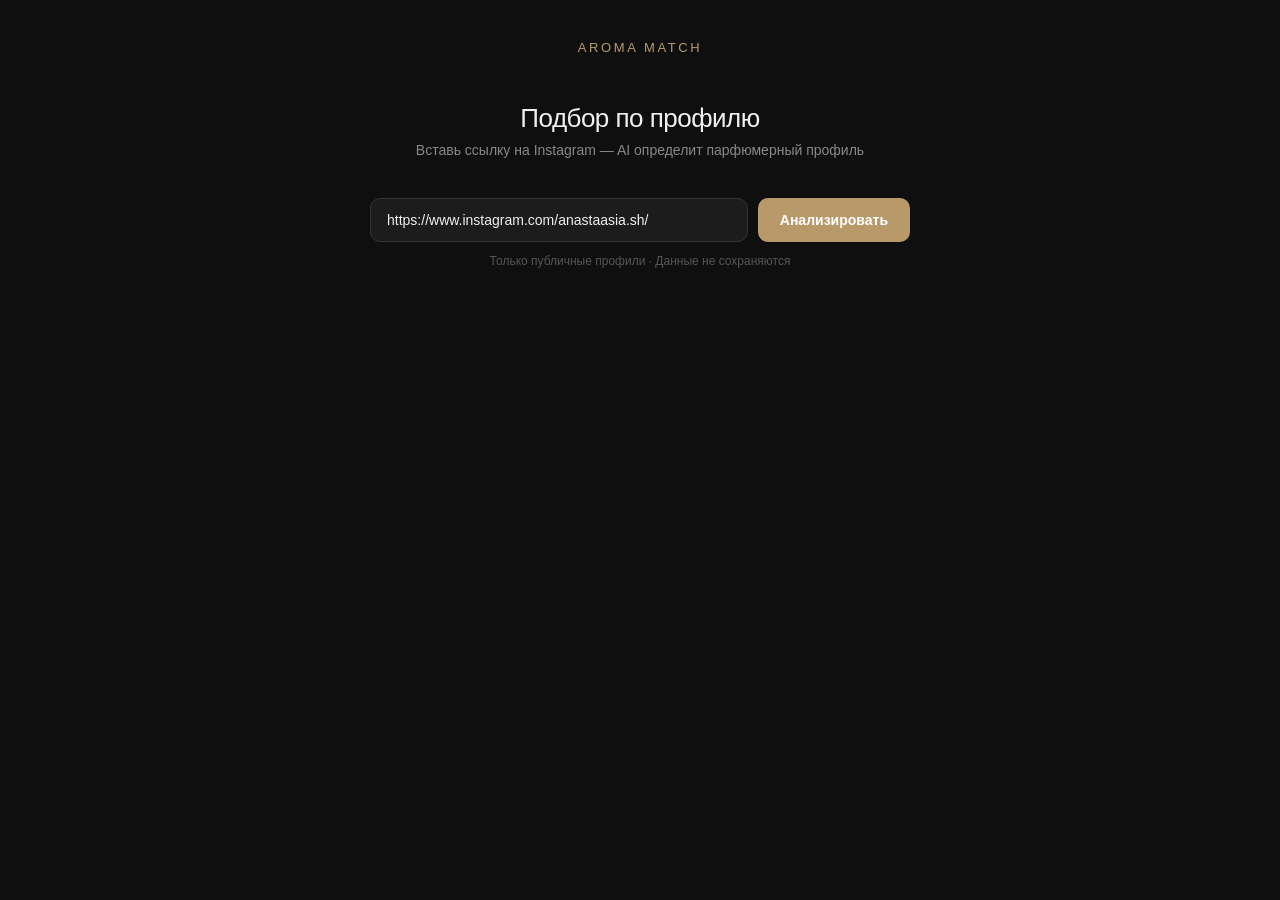
<file: frontend/social-demo/index.html>
<!DOCTYPE html>
<html lang="ru">
<head>
<meta charset="UTF-8">
<meta name="viewport" content="width=device-width, initial-scale=1.0">
<title>Aroma Match — Анализ профиля</title>
<style>
  * { box-sizing: border-box; margin: 0; padding: 0; }

  body {
    font-family: -apple-system, BlinkMacSystemFont, 'Segoe UI', sans-serif;
    background: #0f0f0f;
    color: #f0f0f0;
    min-height: 100vh;
    display: flex;
    flex-direction: column;
    align-items: center;
    padding: 40px 20px;
  }

  .logo {
    font-size: 13px;
    letter-spacing: 0.2em;
    text-transform: uppercase;
    color: #b89a6a;
    margin-bottom: 48px;
  }

  h1 {
    font-size: 26px;
    font-weight: 300;
    text-align: center;
    margin-bottom: 8px;
    letter-spacing: -0.02em;
  }

  .subtitle {
    color: #888;
    font-size: 14px;
    text-align: center;
    margin-bottom: 40px;
  }

  .input-row {
    display: flex;
    gap: 10px;
    width: 100%;
    max-width: 540px;
    margin-bottom: 12px;
  }

  input[type="text"] {
    flex: 1;
    background: #1c1c1c;
    border: 1px solid #333;
    border-radius: 10px;
    padding: 13px 16px;
    color: #f0f0f0;
    font-size: 14px;
    outline: none;
    transition: border-color 0.2s;
  }
  input[type="text"]:focus { border-color: #b89a6a; }
  input[type="text"]::placeholder { color: #555; }

  button {
    background: #b89a6a;
    color: #fff;
    border: none;
    border-radius: 10px;
    padding: 13px 22px;
    font-size: 14px;
    font-weight: 600;
    cursor: pointer;
    transition: background 0.2s;
    white-space: nowrap;
  }
  button:hover { background: #a0855a; }
  button:disabled { background: #444; cursor: not-allowed; }

  .hint {
    font-size: 12px;
    color: #555;
    text-align: center;
    margin-bottom: 40px;
  }

  /* Loader */
  .loader {
    display: none;
    flex-direction: column;
    align-items: center;
    gap: 16px;
    margin: 40px 0;
  }
  .loader.visible { display: flex; }
  .spinner {
    width: 36px; height: 36px;
    border: 3px solid #333;
    border-top-color: #b89a6a;
    border-radius: 50%;
    animation: spin 0.8s linear infinite;
  }
  @keyframes spin { to { transform: rotate(360deg); } }
  .loader-text { color: #888; font-size: 14px; }

  /* Error */
  .error-box {
    display: none;
    background: #1c1c1c;
    border: 1px solid #3a1a1a;
    border-radius: 12px;
    padding: 16px 20px;
    color: #ff7070;
    font-size: 14px;
    max-width: 540px;
    width: 100%;
    text-align: center;
  }
  .error-box.visible { display: block; }

  /* Result card */
  .result {
    display: none;
    width: 100%;
    max-width: 1100px;
    background: #1c1c1c;
    border: 1px solid #2a2a2a;
    border-radius: 16px;
    overflow: hidden;
  }
  .result.visible { display: block; }

  .result-header {
    padding: 20px 24px;
    border-bottom: 1px solid #2a2a2a;
    display: flex;
    align-items: center;
    gap: 14px;
  }
  .avatar-placeholder {
    width: 48px; height: 48px;
    border-radius: 50%;
    background: #2a2a2a;
    display: flex; align-items: center; justify-content: center;
    font-size: 20px;
    flex-shrink: 0;
  }
  .profile-name { font-size: 16px; font-weight: 600; }
  .profile-username { font-size: 13px; color: #888; margin-top: 2px; }

  .result-body { padding: 20px 24px; }

  .row {
    display: flex;
    justify-content: space-between;
    align-items: flex-start;
    padding: 10px 0;
    border-bottom: 1px solid #222;
    font-size: 14px;
    gap: 16px;
  }
  .row:last-child { border-bottom: none; }
  .row-label { color: #888; flex-shrink: 0; }
  .row-value { text-align: right; font-weight: 500; }

  .tags { display: flex; flex-wrap: wrap; gap: 6px; justify-content: flex-end; }
  .tag {
    background: #2a2a2a;
    border-radius: 20px;
    padding: 3px 10px;
    font-size: 12px;
    color: #ccc;
  }
  .tag.accent { background: #2d2416; color: #b89a6a; }

  .notes-list {
    display: flex; flex-wrap: wrap; gap: 6px; justify-content: flex-end;
  }
  .note-tag {
    background: #1a2020;
    border: 1px solid #2a3a3a;
    border-radius: 20px;
    padding: 3px 10px;
    font-size: 12px;
    color: #7ec8c8;
  }

  .reasoning {
    margin-top: 16px;
    padding: 14px 16px;
    background: #161616;
    border-radius: 10px;
    font-size: 13px;
    color: #aaa;
    line-height: 1.6;
    font-style: italic;
  }

  /* JSON debug toggle */
  /* Posts section */
  .posts-section {
    margin-top: 16px;
    padding: 12px 16px;
    background: #161616;
    border-radius: 10px;
  }
  .posts-title {
    font-size: 10px;
    letter-spacing: 0.12em;
    text-transform: uppercase;
    color: #555;
    margin-bottom: 8px;
  }
  .post-desc {
    font-size: 12px;
    color: #888;
    font-style: italic;
    line-height: 1.5;
    padding: 4px 0;
    border-bottom: 1px solid #222;
  }
  .post-desc:last-child { border-bottom: none; }

  /* Two-column recommendations */
  .recs-columns {
    display: grid;
    grid-template-columns: 1fr 1fr;
    gap: 0;
    margin-top: 24px;
    border-top: 1px solid #2a2a2a;
  }
  .recs-col {
    padding: 20px 24px;
  }
  .recs-col:first-child {
    border-right: 1px solid #2a2a2a;
  }
  .recs-col-header {
    display: flex;
    align-items: center;
    gap: 8px;
    margin-bottom: 16px;
  }
  .recs-col-title {
    font-size: 11px;
    letter-spacing: 0.12em;
    text-transform: uppercase;
    color: #666;
  }
  .recs-col-badge {
    font-size: 10px;
    padding: 2px 8px;
    border-radius: 10px;
    background: #2a2a2a;
    color: #888;
  }

  /* Recommendations (legacy single section) */
  .recs-section {
    margin-top: 24px;
    padding-top: 20px;
    border-top: 1px solid #2a2a2a;
  }
  .recs-title {
    font-size: 11px;
    letter-spacing: 0.12em;
    text-transform: uppercase;
    color: #666;
    margin-bottom: 14px;
  }

  /* Biblioteka box card */
  .box-card {
    display: flex;
    align-items: flex-start;
    gap: 12px;
    margin-top: 12px;
    padding: 12px;
    background: #161616;
    border: 1px solid #2a2a2a;
    border-radius: 10px;
    text-decoration: none;
    color: inherit;
    transition: border-color 0.15s;
  }
  .box-card:hover { border-color: #b89a6a; }
  .box-img {
    width: 56px; height: 56px;
    border-radius: 8px;
    object-fit: cover;
    background: #2a2a2a;
    flex-shrink: 0;
  }
  .box-label {
    font-size: 9px;
    letter-spacing: 0.15em;
    text-transform: uppercase;
    color: #b89a6a;
    margin-bottom: 3px;
  }
  .box-name { font-size: 13px; font-weight: 600; line-height: 1.3; }
  .box-price { font-size: 12px; color: #888; margin-top: 3px; }

  @media (max-width: 720px) {
    .recs-columns { grid-template-columns: 1fr; }
    .recs-col:first-child { border-right: none; border-bottom: 1px solid #2a2a2a; }
  }
  .rec-card {
    display: flex;
    align-items: flex-start;
    gap: 14px;
    padding: 14px 0;
    border-bottom: 1px solid #222;
    text-decoration: none;
    color: inherit;
    transition: background 0.15s;
    border-radius: 8px;
    margin: 0 -8px;
    padding-left: 8px;
    padding-right: 8px;
  }
  .rec-card:hover { background: #1a1a1a; }
  .rec-card:last-child { border-bottom: none; }
  .rec-img {
    width: 64px;
    height: 64px;
    border-radius: 10px;
    object-fit: cover;
    background: #2a2a2a;
    flex-shrink: 0;
  }
  .rec-img-placeholder {
    width: 64px;
    height: 64px;
    border-radius: 10px;
    background: #2a2a2a;
    flex-shrink: 0;
    display: flex; align-items: center; justify-content: center;
    font-size: 24px;
  }
  .rec-info { flex: 1; min-width: 0; }
  .rec-name { font-size: 14px; font-weight: 600; line-height: 1.3; }
  .rec-brand { font-size: 12px; color: #888; margin-top: 2px; }
  .rec-reason {
    font-size: 12px;
    color: #aaa;
    margin-top: 6px;
    line-height: 1.4;
    font-style: italic;
  }
  .rec-accords {
    display: flex; flex-wrap: wrap; gap: 4px; margin-top: 6px;
  }
  .rec-accord {
    background: #1a2020;
    border: 1px solid #2a3a3a;
    border-radius: 10px;
    padding: 2px 8px;
    font-size: 11px;
    color: #7ec8c8;
  }

  .debug-toggle {
    margin-top: 16px;
    font-size: 12px;
    color: #444;
    cursor: pointer;
    text-align: center;
  }
  .debug-toggle:hover { color: #666; }
  .debug-box {
    display: none;
    margin-top: 8px;
    background: #111;
    border-radius: 8px;
    padding: 12px;
    font-size: 11px;
    font-family: monospace;
    color: #666;
    white-space: pre-wrap;
    word-break: break-all;
  }
  .debug-box.visible { display: block; }
</style>
</head>
<body>

<a class="logo" href="/" style="text-decoration:none">Aroma Match</a>

<h1>Подбор по профилю</h1>
<p class="subtitle">Вставь ссылку на Instagram — AI определит парфюмерный профиль</p>

<div class="input-row">
  <input type="text" id="url-input"
    placeholder="https://www.instagram.com/username"
    value="https://www.instagram.com/anastaasia.sh/">
  <button id="analyze-btn" onclick="analyze()">Анализировать</button>
</div>
<p class="hint">Только публичные профили · Данные не сохраняются</p>

<div class="loader" id="loader">
  <div class="spinner"></div>
  <div class="loader-text" id="loader-text">Загружаем профиль...</div>
</div>

<div class="error-box" id="error-box"></div>

<div class="result" id="result">
  <div class="result-header">
    <div class="avatar-placeholder">🧴</div>
    <div>
      <div class="profile-name" id="res-name"></div>
      <div class="profile-username" id="res-username"></div>
    </div>
  </div>
  <div class="result-body">
    <div class="row">
      <span class="row-label">Возраст</span>
      <span class="row-value" id="res-age"></span>
    </div>
    <div class="row">
      <span class="row-label">Эстетика</span>
      <span class="row-value" id="res-aesthetic"></span>
    </div>
    <div class="row">
      <span class="row-label">Образ жизни</span>
      <div class="tags" id="res-lifestyles"></div>
    </div>
    <div class="row">
      <span class="row-label">Вайб</span>
      <span class="row-value tag accent" id="res-vibe"></span>
    </div>
    <div class="row">
      <span class="row-label">Ноты</span>
      <div class="notes-list" id="res-notes"></div>
    </div>

    <div class="reasoning" id="res-reasoning"></div>

    <div class="posts-section" id="posts-section" style="display:none">
      <div class="posts-title" id="posts-title">Что видно в постах</div>
      <div id="posts-list"></div>
    </div>

    <div class="recs-columns" id="recs-columns" style="display:none">
      <div class="recs-col">
        <div class="recs-col-header">
          <span class="recs-col-title">Parfbar</span>
          <span class="recs-col-badge">~450 ароматов</span>
        </div>
        <div id="recs-parfbar"></div>
      </div>
      <div class="recs-col">
        <div class="recs-col-header">
          <span class="recs-col-title">Библиотека ароматов</span>
          <span class="recs-col-badge">авторские</span>
        </div>
        <div id="recs-biblioteka"></div>
        <div id="recs-box"></div>
      </div>
    </div>

    <div class="debug-toggle" onclick="toggleDebug()">показать raw JSON ↓</div>
    <div class="debug-box" id="debug-box"></div>
  </div>
</div>

<script>
const AGE_LABELS = {
  teen: "до 20 лет",
  young_adult: "20–30 лет",
  adult: "30–45 лет",
  mature: "45+",
};
const AESTHETIC_LABELS = {
  clean_minimal: "Clean / Минимализм",
  dark_moody: "Dark / Мрачный",
  boho: "Бохо / Земной",
  glam_luxury: "Гламур / Люкс",
  sporty_fresh: "Спорт / Свежесть",
  artistic: "Артистичный",
  preppy: "Preppy / Классика",
};
const VIBE_LABELS = {
  fresh: "Свежий",
  warm_cozy: "Тёплый и уютный",
  sweet: "Сладкий",
  woody: "Древесный",
  floral: "Цветочный",
  oriental: "Восточный",
  clean: "Чистый",
};
const LIFESTYLE_LABELS = {
  fashion: "Мода",
  sport: "Спорт",
  travel: "Путешествия",
  home_cozy: "Домашний уют",
  food: "Еда",
  art_culture: "Искусство",
  professional: "Карьера",
  outdoor: "Природа",
};

let debugData = null;

async function analyze() {
  const url = document.getElementById("url-input").value.trim();
  if (!url) return;

  const btn = document.getElementById("analyze-btn");
  btn.disabled = true;
  btn.textContent = "...";

  document.getElementById("loader").classList.add("visible");
  document.getElementById("error-box").classList.remove("visible");
  document.getElementById("result").classList.remove("visible");

  const steps = [
    "Загружаем профиль...",
    "Анализируем хайлайты...",
    "Составляем парфюмерный профиль...",
  ];
  let step = 0;
  const interval = setInterval(() => {
    step = (step + 1) % steps.length;
    document.getElementById("loader-text").textContent = steps[step];
  }, 3000);

  try {
    const resp = await fetch("/api/analyze-instagram", {
      method: "POST",
      headers: { "Content-Type": "application/json" },
      body: JSON.stringify({ url }),
    });
    const data = await resp.json();
    clearInterval(interval);

    if (!data.success) {
      showError(data.error || "Неизвестная ошибка");
      return;
    }

    debugData = data;
    showResult(data);
  } catch (e) {
    clearInterval(interval);
    showError("Ошибка соединения: " + e.message);
  } finally {
    document.getElementById("loader").classList.remove("visible");
    btn.disabled = false;
    btn.textContent = "Анализировать";
  }
}

function showError(msg) {
  const box = document.getElementById("error-box");
  box.textContent = "⚠️ " + msg;
  box.classList.add("visible");
}

function showResult(data) {
  const p = data.profile;
  const a = data.analysis;

  document.getElementById("res-name").textContent = p.name || p.username;
  document.getElementById("res-username").textContent = "@" + p.username;
  document.getElementById("res-age").textContent = AGE_LABELS[a.age_group] || a.age_group;
  document.getElementById("res-aesthetic").textContent = AESTHETIC_LABELS[a.aesthetic] || a.aesthetic;
  document.getElementById("res-vibe").textContent = VIBE_LABELS[a.dominant_vibe] || a.dominant_vibe;
  document.getElementById("res-reasoning").textContent = "💬 " + (a.reasoning || "");

  const lifestyleEl = document.getElementById("res-lifestyles");
  lifestyleEl.innerHTML = "";
  (a.lifestyles || []).forEach(l => {
    const t = document.createElement("span");
    t.className = "tag";
    t.textContent = LIFESTYLE_LABELS[l] || l;
    lifestyleEl.appendChild(t);
  });

  const notesEl = document.getElementById("res-notes");
  notesEl.innerHTML = "";
  (a.notes_hint || []).forEach(n => {
    const t = document.createElement("span");
    t.className = "note-tag";
    t.textContent = n;
    notesEl.appendChild(t);
  });

  document.getElementById("result").classList.add("visible");

  // Posts section: prefer AI descriptions (only when images actually loaded),
  // fall back to real captions, hide only if nothing at all
  const postsSection = document.getElementById("posts-section");
  const postsTitle = document.getElementById("posts-title");
  const postsList = document.getElementById("posts-list");
  postsList.innerHTML = "";
  const postDescs = (data.analysis && data.analysis.post_descriptions) || [];
  const postCaptions = (data.profile && data.profile.post_captions) || [];
  const postsItems = postDescs.length > 0 ? postDescs : postCaptions;
  if (postsItems.length > 0) {
    postsTitle.textContent = postDescs.length > 0 ? "Что видно в постах" : "Подписи к постам";
    postsItems.forEach(item => {
      const d = document.createElement("div");
      d.className = "post-desc";
      d.textContent = item;
      postsList.appendChild(d);
    });
    postsSection.style.display = "block";
  } else {
    postsSection.style.display = "none";
  }

  // Recommendations — two columns
  const recsColumns = document.getElementById("recs-columns");

  function makeRecCard(r) {
    const a = document.createElement("a");
    a.className = "rec-card";
    a.href = r.url || "#";
    a.target = "_blank";
    a.rel = "noopener";
    const imgHtml = r.image_url
      ? `<img class="rec-img" src="${r.image_url}" alt="${r.name}" loading="lazy" onerror="this.style.display='none';this.nextElementSibling.style.display='flex'"><div class="rec-img-placeholder" style="display:none">🧴</div>`
      : `<div class="rec-img-placeholder">🧴</div>`;
    const accords = (r.accords || []).slice(0, 3).map(acc => `<span class="rec-accord">${acc}</span>`).join("");
    a.innerHTML = `${imgHtml}<div class="rec-info"><div class="rec-name">${r.name}</div><div class="rec-brand">${r.brand}</div><div class="rec-reason">${r.reason || ""}</div><div class="rec-accords">${accords}</div></div>`;
    return a;
  }

  // Parfbar column
  const parfbarList = document.getElementById("recs-parfbar");
  parfbarList.innerHTML = "";
  (data.recommendations || []).forEach(r => parfbarList.appendChild(makeRecCard(r)));

  // Biblioteka column
  const bibList = document.getElementById("recs-biblioteka");
  bibList.innerHTML = "";
  const bib = data.biblioteka || {};
  (bib.fragrances || []).forEach(r => {
    try { bibList.appendChild(makeRecCard(r)); } catch(e) { console.error("bibCard error", e, r); }
  });

  // Box
  const boxEl = document.getElementById("recs-box");
  boxEl.innerHTML = "";
  const box = bib.box;
  if (box) {
    try {
      const boxA = document.createElement("a");
      boxA.className = "box-card";
      boxA.href = box.url || "#";
      boxA.target = "_blank";
      boxA.rel = "noopener";
      const boxImg = box.image_url
        ? `<img class="box-img" src="${box.image_url}" alt="${box.name || ''}" loading="lazy">`
        : `<div class="box-img" style="display:flex;align-items:center;justify-content:center;font-size:20px">🎁</div>`;
      boxA.innerHTML = `${boxImg}<div><div class="box-label">Набор</div><div class="box-name">${box.name || ''}</div><div class="box-price">${box.price ? box.price.toLocaleString("ru") + " ₽" : ""}</div></div>`;
      boxEl.appendChild(boxA);
    } catch(e) { console.error("boxCard error", e); }
  }

  if ((data.recommendations || []).length > 0 || (bib.fragrances || []).length > 0) {
    recsColumns.style.display = "grid";
  }
}

function toggleDebug() {
  const box = document.getElementById("debug-box");
  if (box.classList.contains("visible")) {
    box.classList.remove("visible");
    document.querySelector(".debug-toggle").textContent = "показать raw JSON ↓";
  } else {
    box.textContent = JSON.stringify(debugData, null, 2);
    box.classList.add("visible");
    document.querySelector(".debug-toggle").textContent = "скрыть JSON ↑";
  }
}

// Enter to submit
document.addEventListener("DOMContentLoaded", () => {
  document.getElementById("url-input").addEventListener("keydown", e => {
    if (e.key === "Enter") analyze();
  });
});
</script>
</body>
</html>
</file>
